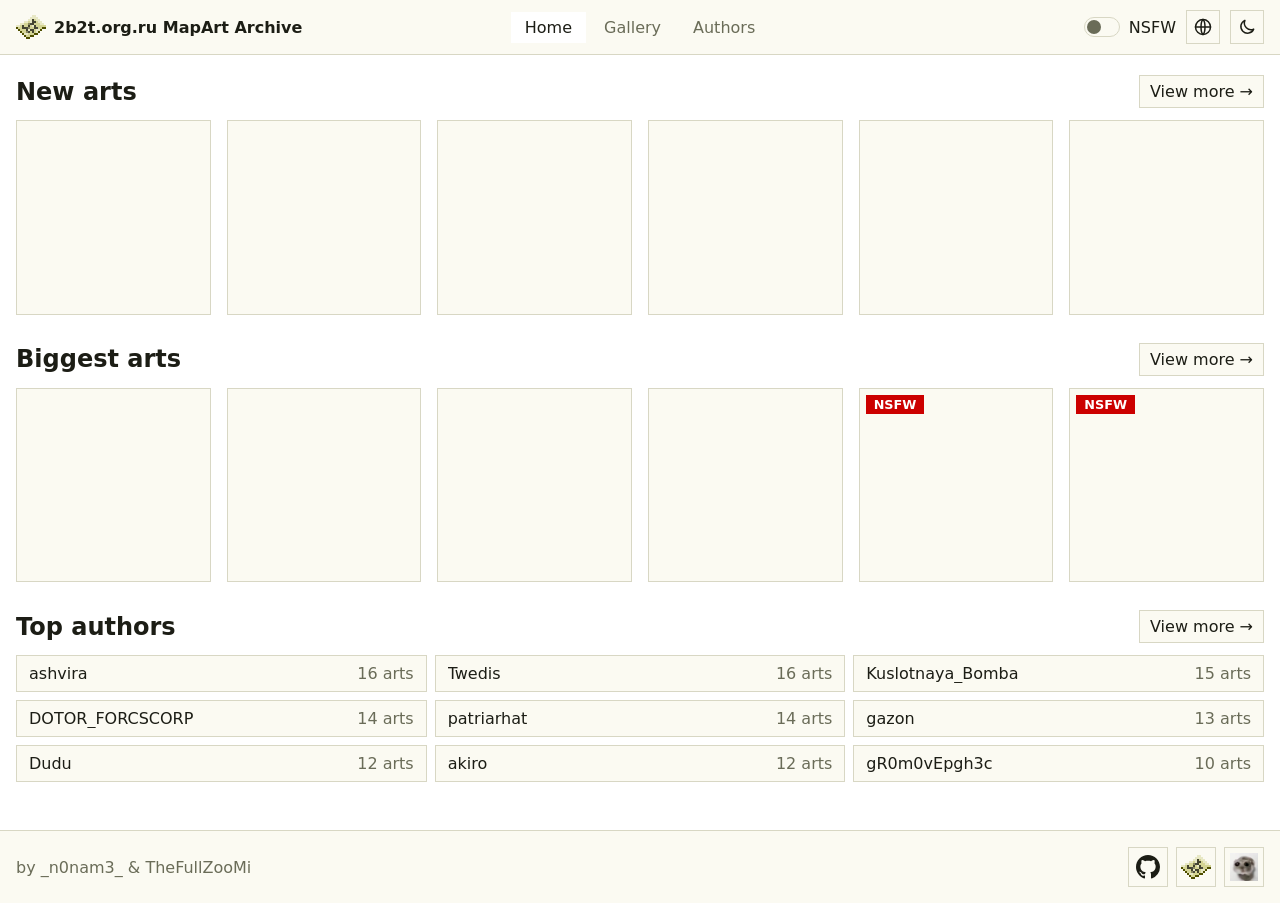
<file: index.html>
<!doctype html>
<html lang="ru">
<head>
  <meta charset="utf-8">
  <meta name="viewport" content="width=device-width,initial-scale=1">
  <title>Архив МапАртов 2b2t.org.ru</title>
  <meta name="description" content="Архив мапартов 2b2t.org.ru">
  <meta property="og:type" content="website">
  <meta property="og:title" content="2b2t.org.ru MapArts Archive">
  <meta property="og:description" content="Архив мапартов 2b2t.org.ru">
  <meta property="og:image" content="https://n0nam8.github.io/maparts2b2t.org.ru/data/assets/og.png">
  <meta property="og:image:width" content="512">
  <meta property="og:image:height" content="512">
  <meta name="twitter:card" content="summary">
  <meta property="og:locale" content="ru_RU">
  <script>
    try {
      document.documentElement.dataset.theme = localStorage.getItem('theme') ||
        (matchMedia('(prefers-color-scheme:light)').matches ? 'light' : 'dark');
    } catch (e) {}
  </script>
  <link rel="icon" href="data/assets/favicon.png" type="image/png">
  <link rel="stylesheet" href="style.css">
</head>
<body>
  <header>
    <a class="logo" href="#/"><img src="data/assets/logo.png" alt=""><span class="name"></span></a>
    <nav>
      <a href="#/" data-r="home" data-i18n="nav.home"></a>
      <a href="#/gallery" data-r="gallery" data-i18n="nav.gallery"></a>
      <a href="#/authors" data-r="authors" data-i18n="nav.authors"></a>
    </nav>
    <div class="tools">
      <label class="sw"><input type="checkbox" id="nsfw"><span>NSFW</span></label>
      <details class="dd" id="lang">
        <summary title="Language"><svg class="ico" viewBox="0 0 24 24"><circle cx="12" cy="12" r="9"/><path d="M3 12h18M12 3c3.2 3 3.2 15 0 18M12 3c-3.2 3-3.2 15 0 18"/></svg></summary>
        <div class="pop"></div>
      </details>
      <button id="theme" aria-label="Theme"></button>
    </div>
    <button id="burger" aria-label="Menu" aria-expanded="false">
      <svg class="ico" viewBox="0 0 24 24"><path d="M4 6h16M4 12h16M4 18h16"/></svg>
    </button>
  </header>

  <main id="app"></main>

  <footer>
    <span>by _n0nam3_ &amp; TheFullZooMi</span>
    <span class="links">
      <a class="fbtn" href="https://github.com/n0nam8/maparts2b2t.org.ru" target="_blank" rel="noopener"
         data-tip="GitHub" aria-label="GitHub">
        <svg viewBox="0 0 16 16" aria-hidden="true"><path d="M8 0C3.58 0 0 3.58 0 8c0 3.54 2.29 6.53 5.47 7.59.4.07.55-.17.55-.38 0-.19-.01-.82-.01-1.49-2.01.37-2.53-.49-2.69-.94-.09-.23-.48-.94-.82-1.13-.28-.15-.68-.52-.01-.53.63-.01 1.08.58 1.23.82.72 1.21 1.87.87 2.33.66.07-.52.28-.87.51-1.07-1.78-.2-3.64-.89-3.64-3.95 0-.87.31-1.59.82-2.15-.08-.2-.36-1.02.08-2.12 0 0 .67-.21 2.2.82.64-.18 1.32-.27 2-.27.68 0 1.36.09 2 .27 1.53-1.04 2.2-.82 2.2-.82.44 1.1.16 1.92.08 2.12.51.56.82 1.27.82 2.15 0 3.07-1.87 3.75-3.65 3.95.29.25.54.73.54 1.48 0 1.07-.01 1.93-.01 2.2 0 .21.15.46.55.38A8.013 8.013 0 0 0 16 8c0-4.42-3.58-8-8-8z"/></svg>
      </a>
      <a class="fbtn" href="https://discord.gg/7trar4QY5U" target="_blank" rel="noopener"
         data-tip="MapArts of 2b2t.org.ru" aria-label="MapArts of 2b2t.org.ru">
        <img class="pix" src="data/assets/logo.png" alt="">
      </a>
      <a class="fbtn" href="https://discord.gg/k9brJtYdUM" target="_blank" rel="noopener"
         data-tip="Архив 2.0│2b2t.org.ru" aria-label="Архив 2.0│2b2t.org.ru">
        <img src="data/assets/archive-logo.png" alt="">
      </a>
    </span>
  </footer>

  <div class="modal" id="gate"></div>

  <div class="viewer" id="view"></div>

  <script src="app.js"></script>
</body>
</html>
</file>
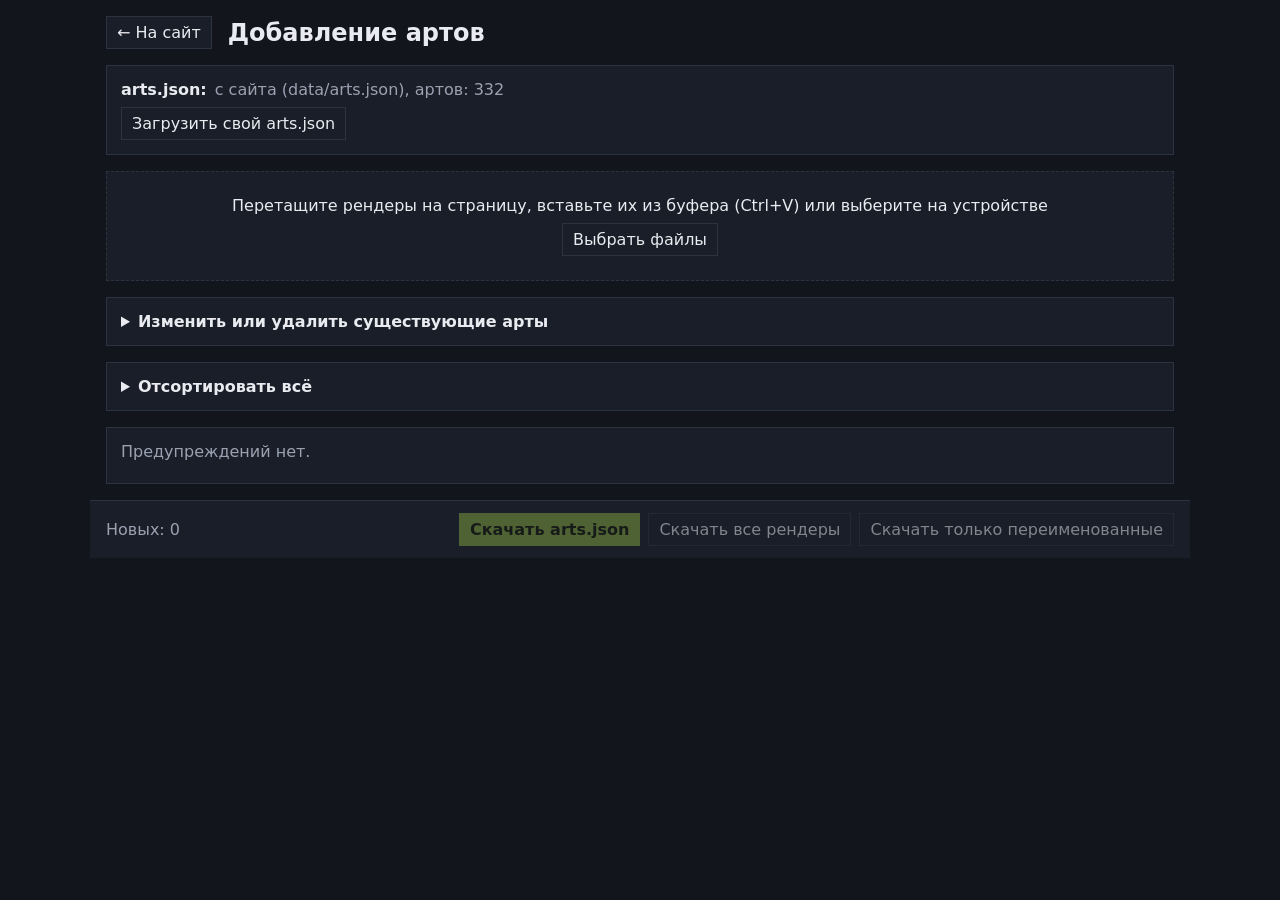
<file: add.html>
<!doctype html>
<html lang="ru" data-theme="dark">
<head>
<meta charset="utf-8">
<meta name="viewport" content="width=device-width,initial-scale=1">
<meta name="robots" content="noindex,nofollow">
<title>Добавление артов</title>
<style>
:root {
  --bg: #12151c;
  --sf: #1a1e28;
  --bd: #2c3240;
  --tx: #e9ebf0;
  --mu: #9aa2b2;
  --ac: #85a63e;
  --on: #14180a;
  --red: #c00;
  --warn: #e0a030;
  color-scheme: dark;
  font-family: system-ui, -apple-system, "Segoe UI", Roboto, sans-serif;
}

* { box-sizing: border-box; }

body {
  margin: 0;
  background: var(--bg);
  color: var(--tx);
}

main {
  max-width: 1100px;
  margin: 0 auto;
  padding: 16px;
}

h1 { margin: 0; font-size: 24px; }
a { color: inherit; text-decoration: none; }
[hidden] { display: none !important; }
.mu { color: var(--mu); }
.grow { flex: 1; }

button, .btn, input, textarea {
  padding: 6px 10px;
  font: inherit;
  color: inherit;
  background: var(--sf);
  border: 1px solid var(--bd);
  border-radius: 0;
}

input[type=text], input[type=search], input[type=number] { background: var(--bg); }
input:focus, button:focus-visible { outline: 1px solid var(--ac); outline-offset: 0; }
button, .btn { cursor: pointer; }
button:hover, .btn:hover { border-color: var(--ac); }
button:disabled { opacity: .5; cursor: default; border-color: var(--bd); }
button.primary { background: var(--ac); border-color: var(--ac); color: var(--on); font-weight: 600; }
button.danger { background: var(--red); border-color: var(--red); color: #fff; }

.head { display: flex; align-items: center; gap: 16px; margin-bottom: 16px; }

.card { margin: 0 0 16px; padding: 14px; background: var(--sf); border: 1px solid var(--bd); }
.card > summary { cursor: pointer; font-weight: 600; }
.card[open] > summary { margin-bottom: 12px; }
.row { display: flex; flex-wrap: wrap; align-items: center; gap: 8px; }
.row + .row { margin-top: 8px; }

.zone { text-align: center; border-style: dashed; padding: 24px 14px; }
.zone p { margin: 0 0 8px; }

.overlay {
  position: fixed; inset: 0; z-index: 100; display: none; place-items: center;
  background: #000b; font-size: 22px; pointer-events: none;
}
.overlay.on { display: grid; }

.note { margin: 8px 0 0; padding: 6px 10px; border-left: 3px solid var(--warn); background: #e0a03018; }
.note.err { border-color: #e5534b; background: #e5534b18; }
.note.info { border-color: var(--bd); background: none; color: var(--mu); }

.art { display: grid; grid-template-columns: 168px 1fr; gap: 14px; }
.thumb {
  display: grid; place-items: center; width: 168px; height: 168px;
  background: var(--bg); border: 1px solid var(--bd);
}
.thumb img { max-width: 100%; max-height: 100%; image-rendering: pixelated; }
.titleline { display: flex; flex-wrap: wrap; align-items: baseline; gap: 8px; margin-bottom: 8px; }
.fname { font-size: 18px; font-weight: 600; }
.old { color: var(--mu); text-decoration: line-through; }
.badge { padding: 1px 8px; font-size: 13px; color: var(--on); background: var(--warn); }
.size { display: flex; flex-wrap: wrap; align-items: center; gap: 6px; margin-bottom: 8px; }
.size input { width: 64px; }

.fields { display: grid; grid-template-columns: 90px 1fr; gap: 8px 10px; align-items: start; }
.fields > .lbl { padding-top: 7px; color: var(--mu); }
.fields input[type=text] { width: 100%; }
.hint { display: block; margin-top: 2px; font-size: 13px; color: var(--mu); }
.hint.err { color: #e5534b; }

.chips {
  position: relative; display: flex; flex-wrap: wrap; align-items: center; gap: 6px;
  padding: 4px; background: var(--bg); border: 1px solid var(--bd);
}
.chips:focus-within { border-color: var(--ac); }
.chips input { flex: 1; min-width: 130px; padding: 3px 6px; background: none; border: 0; outline: 0; }
.tag { display: inline-flex; align-items: center; gap: 4px; padding: 2px 4px 2px 8px; background: var(--sf); border: 1px solid var(--bd); }
.tag button { padding: 0 6px; color: var(--mu); background: none; border: 0; }
.tag button:hover { color: var(--tx); }

.sug {
  position: absolute; left: -1px; right: -1px; top: 100%; z-index: 30; max-height: 240px; overflow: auto;
  background: var(--sf); border: 1px solid var(--ac); box-shadow: 0 8px 24px #0006;
}
.sug div { display: flex; justify-content: space-between; gap: 12px; padding: 6px 10px; cursor: pointer; }
.sug div.on, .sug div:hover { background: var(--bd); }

.dd { position: relative; display: inline-block; max-width: 100%; }
.dd > button { max-width: 100%; overflow: hidden; text-overflow: ellipsis; white-space: nowrap; }
.pop {
  position: absolute; top: calc(100% + 4px); left: 0; z-index: 30; min-width: 200px; max-height: 300px; padding: 8px; overflow: auto;
  background: var(--sf); border: 1px solid var(--bd); box-shadow: 0 8px 24px #0006;
}
.pop label { display: flex; align-items: center; gap: 8px; padding: 4px 6px; cursor: pointer; white-space: nowrap; }
.pop label:hover { background: var(--bd); }
.pop input { width: auto; margin: 0; }

.found { display: flex; flex-direction: column; gap: 10px; margin-top: 12px; }
.ex { display: grid; grid-template-columns: 72px 1fr; gap: 12px; padding: 10px; background: var(--bg); border: 1px solid var(--bd); }
.ex .thumb { width: 72px; height: 72px; }
.ex.gone { opacity: .45; }
.ex.gone .fields { pointer-events: none; }
.ex.chg { border-color: var(--ac); }
.exhead { display: flex; flex-wrap: wrap; align-items: center; gap: 8px; margin-bottom: 8px; }

.steps { margin: 8px 0 12px; padding-left: 20px; color: var(--mu); }
.tablewrap { max-height: 340px; margin-top: 10px; overflow: auto; border: 1px solid var(--bd); }
table { width: 100%; border-collapse: collapse; font-size: 14px; }
th, td { padding: 4px 8px; text-align: left; white-space: nowrap; border-bottom: 1px solid var(--bd); }
th { position: sticky; top: 0; background: var(--sf); }
td.cut { max-width: 220px; overflow: hidden; text-overflow: ellipsis; }

.bar {
  position: sticky; bottom: 0; z-index: 40; display: flex; flex-wrap: wrap; align-items: center; gap: 8px;
  margin: 0 -16px -16px; padding: 12px 16px; background: var(--sf); border-top: 1px solid var(--bd);
}
label.chk { display: flex; align-items: center; gap: 8px; margin: 6px 0; cursor: pointer; }
label.chk input { width: auto; margin: 0; }

@media (max-width: 640px) {
  .art { grid-template-columns: 1fr; }
  .thumb { width: 100%; height: 160px; }
  .fields { grid-template-columns: 1fr; gap: 4px; }
  .fields > .lbl { padding-top: 6px; }
  .bar { position: static; margin: 0; }
}
</style>
</head>
<body>
<div class="overlay" id="drop">Отпустите файлы, чтобы добавить</div>

<main>
  <header class="head">
    <a class="btn" href="./">← На сайт</a>
    <h1>Добавление артов</h1>
  </header>

  <section class="card">
    <div class="row"><b>arts.json:</b><span id="srcInfo" class="mu">загрузка…</span></div>
    <div class="row">
      <button id="srcPick">Загрузить свой arts.json</button>
      <button id="srcSite" hidden>Вернуть с сайта</button>
      <input type="file" id="srcInput" accept=".json,application/json" hidden>
    </div>
    <div class="note err" id="srcErr" hidden></div>
  </section>

  <section class="card zone">
    <p>Перетащите рендеры на страницу, вставьте их из буфера (Ctrl+V) или выберите на устройстве</p>
    <button id="pick">Выбрать файлы</button>
    <input type="file" id="pickInput" accept="image/*" multiple hidden>
    <div id="addMsg"></div>
  </section>

  <div id="fresh"></div>

  <details class="card" id="editBox">
    <summary>Изменить или удалить существующие арты</summary>
    <input type="search" id="find" placeholder="Название, автор, тег, id, размер (2x1) или дата" style="width:100%">
    <div class="mu" id="findInfo" style="margin-top:6px"></div>
    <div class="found" id="found"></div>
    <div class="row" style="margin-top:10px"><button id="more" hidden>Показать ещё</button></div>
  </details>

  <details class="card" id="sortBox">
    <summary>Отсортировать всё</summary>
    <ol class="steps">
      <li>Малые арты (1×1) и большие сортируются отдельно.</li>
      <li>Сначала арты с датой: от старых к новым.</li>
      <li>Потом без даты, по количеству данных: автор, название и теги; автор и название; автор и теги; автор; название и теги; название; теги; без данных.</li>
      <li>У больших артов при равенстве всего остального порядок решает размер (от меньшего к большему).</li>
    </ol>
    <label class="chk"><input type="checkbox" id="sortOn"> Отсортировать при сохранении</label>
    <label class="chk"><input type="checkbox" id="sortRen" checked> Выдать id по порядку и переименовать файлы (иначе меняется только порядок в arts.json)</label>
    <div id="sortInfo" class="mu"></div>
    <div class="tablewrap" id="sortWrap" hidden><table id="sortTable"></table></div>
  </details>

  <section class="card" id="sum"></section>

  <div class="bar">
    <span class="mu" id="barInfo"></span>
    <span class="grow"></span>
    <button class="primary" id="dlJson">Скачать arts.json</button>
    <button id="dlAll">Скачать все рендеры</button>
    <button id="dlRen">Скачать только переименованные</button>
  </div>
</main>

<script>
'use strict';

const $ = (s, r = document) => r.querySelector(s);
const MAP = 128;
const PAGE = 40;
const INFO_ORDER = ['ant', 'an', 'at', 'a', 'nt', 'n', 't', ''];
const collator = new Intl.Collator('ru', {numeric: true, sensitivity: 'base'});
const pad = (n, w) => String(n).padStart(w, '0');
const lower = s => s.toLowerCase();
const sameList = (x, y) => x.length === y.length && x.every((v, i) => v === y[i]);
const asList = v => (Array.isArray(v) ? v : [v]).map(x => String(x ?? '').trim()).filter(x => x && x !== '-');

const S = {
  groups: [],
  arts: [],
  fresh: [],
  lang: {},
  tagList: [],
  eol: '\r\n',
  after: '\r\n',
  layout: null,
  from: 'site',
  fileName: '',
  sortAll: false,
  renumber: true,
  plan: null,
  shown: PAGE
};

function h(tag, props, ...kids) {
  const el = document.createElement(tag);
  for (const [k, v] of Object.entries(props || {})) {
    if (k === 'class') el.className = v;
    else if (k === 'text') el.textContent = v;
    else if (k === 'value' || k === 'checked') el[k] = v;
    else if (k.startsWith('on')) el.addEventListener(k.slice(2), v);
    else if (v === true) el.setAttribute(k, '');
    else if (v !== false && v != null) el.setAttribute(k, v);
  }
  el.append(...kids.flat().filter(x => x != null && x !== false));
  return el;
}


function parseDate(text) {
  const t = text.trim();
  if (!t) return {value: ''};
  const p = t.split(/[.\-/\s]+/).filter(Boolean);
  if (p.length < 2 || p.length > 3 || p.some(x => !/^\d+$/.test(x))) return {error: 'Формат: дд.мм.гггг или мм.гггг'};
  const y = p[p.length - 1];
  const m = +p[p.length - 2];
  const d = p.length === 3 ? +p[0] : 0;
  if (y.length !== 2 && y.length !== 4) return {error: 'Год: 2 или 4 цифры'};
  const year = y.length === 2 ? 2000 + +y : +y;
  if (year < 2000 || year > 2099) return {error: 'Год должен быть от 2000 до 2099'};
  if (m < 1 || m > 12) return {error: 'Месяц должен быть от 1 до 12'};
  if (p.length === 3 && (d < 1 || d > new Date(year, m, 0).getDate())) return {error: `В этом месяце нет ${d} числа`};
  return {value: (p.length === 3 ? pad(d, 2) + '.' : '') + pad(m, 2) + '.' + pad(year % 100, 2)};
}

function dateKey(s) {
  const m = /^(?:(\d{1,2})\.)?(\d{1,2})\.(\d{2})$/.exec(String(s).trim());
  return m && +m[2] >= 1 && +m[2] <= 12 ? [+m[3], +m[2], +(m[1] || 0)] : null;
}

const cmpDate = (x, y) => x[0] - y[0] || x[1] - y[1] || (!x[2] - !y[2]) || x[2] - y[2];


const isSmall = a => {
  const s = sizeOf(a);
  return !!s && s[0] === 1 && s[1] === 1;
};
const sizeOf = a => (a.fresh ? a.maps : a.size);
const serOf = a => (isSmall(a) ? 'n' : 'b');
const idStr = (ser, n) => (ser === 'n' ? pad(n, 4) : 'b' + pad(n, 3));

function parseNum(id) {
  const m = /^(b?)0*(\d+)$/i.exec(id);
  return m && +m[2] > 0 ? {ser: m[1] ? 'b' : 'n', n: +m[2]} : null;
}

function assignNumbers(taken, wants) {
  const max = Math.max(0, ...taken);
  const holes = [];
  for (let n = 1; n <= max; n++) if (!taken.has(n)) holes.push(n);
  const m = wants.length;
  const slots = m <= holes.length ? holes : [...holes, ...Array.from({length: m - holes.length}, (_, i) => max + 1 + i)];
  const free = new Set(slots);
  const res = Array(m).fill(null);
  wants.forEach((w, i) => {
    if (w != null && free.has(w)) {
      res[i] = w;
      free.delete(w);
    }
  });
  const rest = [...free].sort((a, b) => a - b);
  res.map((v, i) => (v == null ? i : -1)).filter(i => i >= 0)
    .sort((a, b) => (wants[a] ?? Infinity) - (wants[b] ?? Infinity) || a - b)
    .forEach((i, k) => { res[i] = rest[k]; });
  return res;
}


const infoRank = a => INFO_ORDER.indexOf((a.authors.length ? 'a' : '') + (a.name.trim() ? 'n' : '') + (a.tags.length ? 't' : ''));
const area = a => {
  const s = sizeOf(a);
  return s ? s[0] * s[1] : Infinity;
};

function sortCmp(big, order) {
  return (a, b) => {
    const da = dateKey(a.date);
    const db = dateKey(b.date);
    if (da && db) {
      const c = cmpDate(da, db);
      if (c) return c;
    } else if (da || db) {
      return da ? -1 : 1;
    } else {
      const c = infoRank(a) - infoRank(b);
      if (c) return c;
    }
    if (big) {
      const sa = sizeOf(a) || [Infinity, Infinity];
      const sb = sizeOf(b) || [Infinity, Infinity];
      const c = area(a) - area(b) || sa[0] - sb[0] || sa[1] - sb[1];
      if (c) return c;
    }
    return order.get(a) - order.get(b);
  };
}


function scanLayout(text) {
  const n = text.length;
  let i = 0;
  const ws = () => { while (i < n && ' \t\r\n'.includes(text[i])) i++; };
  const str = () => {
    i++;
    while (i < n && text[i] !== '"') i += text[i] === '\\' ? 2 : 1;
    i++;
  };
  const value = () => {
    if (text[i] === '"') return str();
    if (text[i] !== '{' && text[i] !== '[') {
      while (i < n && !',}] \t\r\n'.includes(text[i])) i++;
      return;
    }
    let depth = 0;
    do {
      const c = text[i];
      if (c === '"') {
        str();
        continue;
      }
      if (c === '{' || c === '[') depth++;
      else if (c === '}' || c === ']') depth--;
      i++;
    } while (depth > 0 && i < n);
  };

  ws();
  if (text[i] !== '{') throw new Error('layout');
  i++;
  const groups = [];
  for (;;) {
    const from = i;
    ws();
    if (text[i] === '}') break;
    const k0 = i;
    str();
    const name = JSON.parse(text.slice(k0, i));
    ws();
    i++;
    ws();
    if (text[i] !== '[') throw new Error('layout');
    const head = text.slice(from, i + 1);
    i++;
    const elems = [];
    for (;;) {
      const e0 = i;
      ws();
      if (text[i] === ']') break;
      const b0 = i;
      value();
      const p0 = i;
      ws();
      elems.push({pre: text.slice(e0, b0), body: text.slice(b0, p0), post: text.slice(p0, i), last: false});
      if (text[i] === ',') i++;
      else break;
    }
    if (text[i] !== ']') throw new Error('layout');
    i++;
    if (elems.length) elems[elems.length - 1].last = true;
    const t0 = i;
    ws();
    groups.push({name, head, elems, tail: text.slice(t0, i)});
    if (text[i] === ',') i++;
    else break;
  }
  if (text[i] !== '}') throw new Error('layout');
  return {groups, after: text.slice(i + 1)};
}

function serialize(groups) {
  const eol = S.eol;
  const val = v => (Array.isArray(v) ? '[' + v.map(x => JSON.stringify(x)).join(', ') + ']' : JSON.stringify(v));
  const body = o => '{' + eol + Object.entries(o).map(([k, v]) => `      ${JSON.stringify(k)}: ${val(v)}`).join(',' + eol) + eol + '    }';
  const lay = new Map((S.layout ? S.layout.groups : []).map(g => [g.name, g]));
  if (!groups.length) return '{}' + S.after;
  const text = groups.map(g => {
    const l = lay.get(g.name);
    const last = l && l.elems.length ? l.elems[l.elems.length - 1].post : eol + '  ';
    const items = g.items.map((it, i) => {
      const post = i === g.items.length - 1 ? last : it.src && !it.src.last ? it.src.post : '';
      return (it.src ? it.src.pre : eol + '    ') + (it.same ? it.src.body : body(it.o)) + post;
    });
    return (l ? l.head : eol + '  ' + JSON.stringify(g.name) + ': [') + items.join(',') + ']' + (l ? l.tail : '');
  });
  return '{' + text.join(',') + '}' + S.after;
}

const crcTable = (() => {
  const t = new Uint32Array(256);
  for (let n = 0; n < 256; n++) {
    let c = n;
    for (let k = 0; k < 8; k++) c = c & 1 ? 0xEDB88320 ^ (c >>> 1) : c >>> 1;
    t[n] = c >>> 0;
  }
  return t;
})();

function crc32(u8) {
  let c = 0xFFFFFFFF;
  for (let i = 0; i < u8.length; i++) c = crcTable[(c ^ u8[i]) & 255] ^ (c >>> 8);
  return (c ^ 0xFFFFFFFF) >>> 0;
}

function makeZip(files) {
  const enc = new TextEncoder();
  const now = new Date();
  const time = (now.getHours() << 11) | (now.getMinutes() << 5) | (now.getSeconds() >> 1);
  const date = ((now.getFullYear() - 1980) << 9) | ((now.getMonth() + 1) << 5) | now.getDate();
  const parts = [];
  const central = [];
  let offset = 0;
  for (const f of files) {
    const name = enc.encode(f.name);
    const crc = crc32(f.data);
    const size = f.data.length;
    const loc = new DataView(new ArrayBuffer(30));
    [[0, 0x04034b50, 4], [4, 20, 2], [6, 0x0800, 2], [8, 0, 2], [10, time, 2], [12, date, 2], [14, crc, 4], [18, size, 4], [22, size, 4], [26, name.length, 2], [28, 0, 2]]
      .forEach(([o, v, n]) => (n === 4 ? loc.setUint32(o, v, true) : loc.setUint16(o, v, true)));
    const cen = new DataView(new ArrayBuffer(46));
    [[0, 0x02014b50, 4], [4, 20, 2], [6, 20, 2], [8, 0x0800, 2], [10, 0, 2], [12, time, 2], [14, date, 2], [16, crc, 4], [20, size, 4], [24, size, 4], [28, name.length, 2], [30, 0, 2], [32, 0, 2], [34, 0, 2], [36, 0, 2], [38, 0, 4], [42, offset, 4]]
      .forEach(([o, v, n]) => (n === 4 ? cen.setUint32(o, v, true) : cen.setUint16(o, v, true)));
    parts.push(loc.buffer, name, f.data);
    central.push(cen.buffer, name);
    offset += 30 + name.length + size;
  }
  const cdSize = central.reduce((s, p) => s + p.byteLength, 0);
  const end = new DataView(new ArrayBuffer(22));
  end.setUint32(0, 0x06054b50, true);
  end.setUint16(8, files.length, true);
  end.setUint16(10, files.length, true);
  end.setUint32(12, cdSize, true);
  end.setUint32(16, offset, true);
  return new Blob([...parts, ...central, end.buffer], {type: 'application/zip'});
}

function save(blob, name) {
  const a = h('a', {href: URL.createObjectURL(blob), download: name});
  document.body.append(a);
  a.click();
  a.remove();
  setTimeout(() => URL.revokeObjectURL(a.href), 4000);
}


function makeArt(group, raw, src) {
  const image = String(raw.image ?? '');
  const m = /^(.*?)(?:\.([^.]*))?$/.exec(image);
  const gs = /^(\d+)x(\d+)$/i.exec(group);
  const size = Array.isArray(raw.size) && raw.size.length === 2 ? raw.size.map(Number) : gs ? [+gs[1], +gs[2]] : null;
  const a = {
    fresh: false,
    group,
    raw,
    src: src || null,
    image,
    id: m[1],
    ext: m[2] || '',
    size,
    name: String(raw.name ?? ''),
    authors: asList(raw.authors ?? []),
    date: String(raw.date ?? ''),
    tags: asList(raw.tags ?? []),
    deleted: false
  };
  a.orig = {name: a.name, authors: [...a.authors], date: a.date, tags: [...a.tags]};
  return a;
}

function setData(text, from, fileName) {
  const data = JSON.parse(text);
  if (!data || typeof data !== 'object' || Array.isArray(data) || Object.values(data).some(v => !Array.isArray(v) || v.some(x => !x || typeof x !== 'object' || Array.isArray(x)))) {
    throw new Error('ожидался объект, где каждая группа это список артов');
  }
  let layout = null;
  try {
    layout = scanLayout(text);
  } catch {}
  if (layout && (layout.groups.length !== Object.keys(data).length || layout.groups.some(g => !Array.isArray(data[g.name]) || g.elems.length !== data[g.name].length))) layout = null;
  S.layout = layout;
  S.groups = (layout ? layout.groups.map(g => g.name) : Object.keys(data)).map(name => ({name, sortedById: false}));
  S.arts = S.groups.flatMap((g, gi) => data[g.name].map((raw, i) => makeArt(g.name, raw, layout && layout.groups[gi].elems[i])));
  S.groups.forEach(g => {
    const keys = S.arts.filter(a => a.group === g.name).map(a => idKey(a.id));
    g.sortedById = keys.every((k, i) => i === 0 || keys[i - 1] <= k);
  });
  S.eol = text.includes('\r\n') ? '\r\n' : '\n';
  S.after = layout ? layout.after : /\n$/.test(text) ? S.eol : '';
  S.from = from;
  S.fileName = fileName;
  const keys = new Set(Object.keys(S.lang).filter(k => k.startsWith('tag.')).map(k => k.slice(4)));
  S.arts.forEach(a => a.tags.forEach(t => keys.add(t)));
  S.tagList = [...keys].sort((x, y) => (x === 'nsfw') - (y === 'nsfw') || collator.compare(tagName(x), tagName(y)));
}

const tagName = k => S.lang['tag.' + k] || k;

function idKey(id) {
  const p = parseNum(id);
  return p ? (p.ser === 'n' ? 0 : 1e9) + p.n : Infinity;
}

async function loadSite() {
  $('#srcErr').hidden = true;
  try {
    const r = await fetch('data/arts.json', {cache: 'no-store'});
    if (!r.ok) throw new Error('HTTP ' + r.status);
    setData(await r.text(), 'site', '');
  } catch (e) {
    S.arts = [];
    S.groups = [];
    showSrcError('Не удалось получить data/arts.json с сайта (' + e.message + '). Откройте страницу с сайта или загрузите файл вручную.');
  }
  rebuild();
}

function showSrcError(text) {
  const el = $('#srcErr');
  el.textContent = text;
  el.hidden = false;
}


function compute() {
  const live = S.arts.filter(a => !a.deleted);
  const res = new Map();
  const pos = new Map();
  const order = new Map([...S.arts.map((a, i) => [a, i]), ...S.fresh.map((a, i) => [a, 1e6 + i])]);
  const taken = {n: new Set(), b: new Set()};
  live.forEach(a => {
    const p = parseNum(a.id);
    if (p) taken[p.ser].add(p.n);
  });
  const mk = (a, id, why) => {
    const image = id + (a.ext ? '.' + a.ext : '');
    return {id, image, why, renamed: image !== (a.fresh ? a.file.name : a.image)};
  };
  const place = ser => {
    const items = S.fresh.filter(a => serOf(a) === ser);
    const wants = items.map(a => {
      const p = parseNum(a.base);
      return p && p.ser === ser ? p.n : null;
    });
    const max = Math.max(0, ...taken[ser]);
    const slots = assignNumbers(taken[ser], wants);
    items.forEach((a, i) => {
      let why = '';
      if (slots[i] !== wants[i]) {
        const p = parseNum(a.base);
        if (wants[i] == null) why = p ? `для размера ${a.maps[0]}×${a.maps[1]} id должен быть ${ser === 'n' ? 'числовым' : 'вида bNNN'}` : 'имя файла не похоже на id';
        else if (taken[ser].has(wants[i])) why = `номер ${wants[i]} уже занят`;
        else if (wants.indexOf(wants[i]) !== i) why = 'номер повторяется среди загруженных';
        else why = slots[i] <= max ? 'заполняет дыру в нумерации' : 'нумерация должна идти без пропусков';
      } else if (slots[i] <= max) why = 'заполняет дыру в нумерации';
      const r = mk(a, idStr(ser, slots[i]), why);
      if (!r.why && r.renamed) r.why = 'имя приведено к формату id';
      res.set(a, r);
    });
  };

  live.forEach(a => res.set(a, mk(a, a.id, '')));
  if (S.sortAll) {
    for (const small of [true, false]) {
      const list = [...live, ...S.fresh].filter(a => isSmall(a) === small).sort(sortCmp(!small, order));
      list.forEach((a, i) => {
        pos.set(a, i);
        if (S.renumber) res.set(a, mk(a, idStr(small ? 'n' : 'b', i + 1), 'сортировка'));
      });
    }
  }
  if (!S.sortAll || !S.renumber) {
    place('n');
    place('b');
  }

  const finals = new Set([...res.values()].map(r => r.image));
  const orphans = S.arts.map(a => a.image).filter(i => i && !finals.has(i));
  return {res, pos, order, orphans};
}

function buildOutput(plan) {
  const groups = S.groups.map(g => ({name: g.name, items: []}));
  const find = name => {
    let g = groups.find(x => x.name === name);
    if (!g) {
      g = {name, items: []};
      groups.push(g);
    }
    return g;
  };
  const entries = [];
  S.arts.filter(a => !a.deleted).forEach(a => entries.push({a, g: a.group}));
  S.fresh.forEach(a => entries.push({a, g: isSmall(a) ? '1x1' : 'other'}));
  const keyed = new Map(S.groups.map(g => [g.name, g.sortedById]));
  const rank = ({a, g}) => {
    if (S.sortAll) return plan.pos.get(a);
    if (keyed.get(g) === false) return (a.fresh ? 1e9 : 0) + plan.order.get(a);
    return idKey(plan.res.get(a).id) * 2 + (a.fresh ? 1 : 0);
  };
  entries.sort((x, y) => rank(x) - rank(y));
  entries.forEach(({a, g}) => find(g).items.push(record(a, plan.res.get(a), g)));
  return groups;
}

const dirty = a => a.name.trim() !== a.orig.name.trim() || a.date !== a.orig.date || !sameList(a.authors, a.orig.authors) || !sameList(a.tags, a.orig.tags);

function record(a, p, group) {
  if (a.fresh) {
    const o = {image: p.image, name: a.name.trim(), authors: [...a.authors]};
    if (!/^\d+x\d+$/i.test(group)) o.size = [...a.maps];
    o.date = a.date;
    o.tags = [...a.tags];
    return {o};
  }
  if (!dirty(a) && p.image === a.image) return {o: a.raw, src: a.src, same: !!a.src};
  const o = {...a.raw};
  o.image = p.image;
  if (a.name.trim() !== a.orig.name.trim()) o.name = a.name.trim();
  if (!sameList(a.authors, a.orig.authors)) o.authors = [...a.authors];
  if (a.date !== a.orig.date) o.date = a.date;
  if (!sameList(a.tags, a.orig.tags)) o.tags = [...a.tags];
  return {o, src: a.src};
}


function authorPool() {
  const pool = new Map();
  [...S.arts.filter(a => !a.deleted), ...S.fresh].forEach(a => a.authors.forEach(n => {
    const e = pool.get(lower(n)) || {counts: new Map(), n: 0};
    e.counts.set(n, (e.counts.get(n) || 0) + 1);
    e.n++;
    pool.set(lower(n), e);
  }));
  return new Map([...pool].map(([k, e]) => [k, {name: [...e.counts].sort((x, y) => y[1] - x[1])[0][0], n: e.n}]));
}

function authorsInput(a, change) {
  const input = h('input', {type: 'text', placeholder: 'Ник автора', autocomplete: 'off', spellcheck: 'false'});
  const sug = h('div', {class: 'sug', hidden: true});
  const box = h('div', {class: 'chips'}, input, sug);
  let items = [];
  let idx = -1;

  const draw = () => {
    box.querySelectorAll('.tag').forEach(x => x.remove());
    a.authors.forEach(n => {
      const remove = e => {
        e.preventDefault();
        a.authors = a.authors.filter(x => x !== n);
        draw();
        change();
      };
      box.insertBefore(h('span', {class: 'tag'}, n, h('button', {type: 'button', title: 'Убрать', text: '×', onmousedown: remove, onclick: remove})), input);
    });
  };
  const close = () => {
    sug.hidden = true;
    items = [];
    idx = -1;
  };
  const add = text => {
    const pool = authorPool();
    let added = false;
    text.split(',').map(x => x.trim()).filter(Boolean).forEach(t => {
      const name = pool.get(lower(t))?.name || t;
      if (!a.authors.some(x => lower(x) === lower(name))) {
        a.authors.push(name);
        added = true;
      }
    });
    input.value = '';
    close();
    draw();
    if (added) change();
  };
  const show = () => {
    const q = lower(input.value.trim());
    if (!q) return close();
    const have = new Set(a.authors.map(lower));
    const all = [...authorPool()].filter(([k]) => !have.has(k) && k.includes(q))
      .sort(([k1, v1], [k2, v2]) => k2.startsWith(q) - k1.startsWith(q) || v2.n - v1.n || collator.compare(k1, k2));
    items = all.slice(0, 8).map(([, v]) => v);
    idx = -1;
    paint();
  };
  const paint = () => {
    sug.replaceChildren(...items.map((v, i) => h('div', {class: i === idx ? 'on' : '', onclick: () => add(v.name)}, h('span', {text: v.name}), h('span', {class: 'mu', text: v.n}))));
    sug.hidden = !items.length;
  };
  sug.addEventListener('mousedown', e => e.preventDefault());
  input.addEventListener('input', () => {
    if (input.value.includes(',')) add(input.value);
    else show();
  });
  input.addEventListener('keydown', e => {
    if (e.key === 'ArrowDown' || e.key === 'ArrowUp') {
      if (!items.length) return;
      e.preventDefault();
      idx = e.key === 'ArrowDown' ? (idx + 1) % items.length : idx <= 0 ? items.length - 1 : idx - 1;
      paint();
    } else if (e.key === 'Enter') {
      e.preventDefault();
      if (idx >= 0 && items[idx]) add(items[idx].name);
      else if (input.value.trim()) add(input.value);
    } else if (e.key === 'Escape') {
      input.value = '';
      close();
    } else if (e.key === 'Backspace' && !input.value && a.authors.length) {
      a.authors.pop();
      draw();
      change();
    }
  });
  input.addEventListener('blur', () => {
    if (input.value.trim()) add(input.value);
    close();
  });
  box.addEventListener('mousedown', e => {
    if (e.target === box) {
      e.preventDefault();
      input.focus();
    }
  });
  draw();
  return box;
}

function closePops(except) {
  document.querySelectorAll('.pop:not([hidden])').forEach(p => { if (p !== except) p.hidden = true; });
}

function tagPicker(a, change) {
  const btn = h('button', {type: 'button'});
  const label = () => { btn.textContent = a.tags.length ? a.tags.map(tagName).join(', ') : 'Без тегов'; };
  const pop = h('div', {class: 'pop', hidden: true}, S.tagList.map(k => {
    const cb = h('input', {type: 'checkbox', checked: a.tags.includes(k)});
    cb.addEventListener('change', () => {
      a.tags = cb.checked ? [...a.tags, k] : a.tags.filter(x => x !== k);
      label();
      change();
    });
    return h('label', {}, cb, tagName(k));
  }));
  btn.addEventListener('click', () => {
    closePops(pop);
    pop.hidden = !pop.hidden;
  });
  label();
  return h('div', {class: 'dd'}, btn, pop);
}

function fields(a, change) {
  const name = h('input', {type: 'text', placeholder: 'Название', value: a.name});
  name.addEventListener('input', () => {
    a.name = name.value;
    change();
  });
  const date = h('input', {type: 'text', placeholder: 'дд.мм.гггг или мм.гггг', inputmode: 'numeric', value: a.dateIn ?? a.date});
  const hint = h('span', {class: 'hint'});
  const apply = commit => {
    const r = parseDate(date.value);
    a.dateIn = date.value;
    a.dateErr = r.error || null;
    if (r.error) {
      a.date = '';
      hint.textContent = r.error;
    } else {
      a.date = r.value;
      hint.textContent = r.value && r.value !== date.value.trim() ? '→ ' + r.value : '';
      if (commit && r.value) {
        date.value = r.value;
        a.dateIn = r.value;
        hint.textContent = '';
      }
    }
    hint.className = 'hint' + (r.error ? ' err' : '');
    change();
  };
  date.addEventListener('input', () => apply(false));
  date.addEventListener('blur', () => apply(true));
  date.addEventListener('keydown', e => { if (e.key === 'Enter') apply(true); });
  return h('div', {class: 'fields'},
    h('div', {class: 'lbl', text: 'Название'}), name,
    h('div', {class: 'lbl', text: 'Авторы'}), authorsInput(a, change),
    h('div', {class: 'lbl', text: 'Дата'}), h('div', {}, date, hint),
    h('div', {class: 'lbl', text: 'Теги'}), tagPicker(a, change));
}


const measure = url => new Promise((resolve, reject) => {
  const img = new Image();
  img.onload = () => resolve([img.naturalWidth, img.naturalHeight]);
  img.onerror = () => reject(new Error('не изображение'));
  img.src = url;
});

async function addFiles(files) {
  const list = [...files].filter(f => f.type.startsWith('image/') || /\.(png|jpe?g|webp|gif|bmp)$/i.test(f.name));
  const msg = [];
  const skipped = files.length - list.length;
  if (skipped) msg.push(`Пропущено не изображений: ${skipped}`);
  let dup = 0;
  const bad = [];
  for (const file of list) {
    if (S.fresh.some(a => a.file.name === file.name && a.file.size === file.size && a.file.lastModified === file.lastModified)) {
      dup++;
      continue;
    }
    const url = URL.createObjectURL(file);
    try {
      const [w, hh] = await measure(url);
      const m = /^(.*?)(?:\.([^.]*))?$/.exec(file.name);
      S.fresh.push({
        fresh: true, file, url, base: m[1], ext: lower(m[2] || file.type.split('/')[1] || 'png').replace('jpeg', 'jpg'),
        px: [w, hh], maps: [Math.max(1, Math.round(w / MAP)), Math.max(1, Math.round(hh / MAP))],
        name: '', authors: [], date: '', tags: []
      });
    } catch {
      bad.push(file.name);
      URL.revokeObjectURL(url);
    }
  }
  if (dup) msg.push(`Уже добавлено: ${dup}`);
  if (bad.length) msg.push(`Не удалось прочитать: ${bad.join(', ')}`);
  $('#addMsg').replaceChildren(...msg.map(t => h('div', {class: 'note info', text: t})));
  S.fresh.sort((x, y) => collator.compare(x.file.name, y.file.name));
  renderFresh();
  refresh();
}

function renderFresh() {
  $('#fresh').replaceChildren(...S.fresh.map(cardOf));
}

function cardOf(a) {
  const u = a.ui = {
    old: h('span', {class: 'old'}),
    name: h('span', {class: 'fname'}),
    badge: h('span', {class: 'badge', text: 'переименован'}),
    why: h('span', {class: 'mu'}),
    notes: h('div', {}),
    px: h('span', {class: 'mu'})
  };
  const dim = i => {
    const inp = h('input', {type: 'number', min: 1, step: 1, value: a.maps[i]});
    inp.addEventListener('change', () => {
      a.maps[i] = Math.max(1, Math.round(+inp.value) || 1);
      inp.value = a.maps[i];
      refresh();
    });
    return inp;
  };
  return h('section', {class: 'card'},
    h('div', {class: 'art'},
      h('div', {class: 'thumb'}, h('img', {src: a.url, alt: ''})),
      h('div', {},
        h('div', {class: 'titleline'}, u.old, u.name, u.badge, u.why, h('span', {class: 'grow'}),
          h('button', {type: 'button', title: 'Убрать из списка', text: '✕', onclick: () => {
            URL.revokeObjectURL(a.url);
            S.fresh = S.fresh.filter(x => x !== a);
            renderFresh();
            refresh();
          }})),
        h('div', {class: 'size'}, 'Размер, карт:', dim(0), '×', dim(1), u.px),
        fields(a, schedule),
        u.notes)));
}

function signature(a) {
  const s = sizeOf(a);
  return JSON.stringify([s, lower(a.name.trim()), a.authors.map(lower).sort(), a.date, [...a.tags].sort()]);
}

const isEmpty = a => !a.name.trim() && !a.authors.length && !a.date && !a.tags.length;

function notesFor(a, known) {
  const out = [];
  const [w, hh] = a.px;
  const bits = [];
  if (w % MAP) bits.push(`ширина ${w} px не кратна ${MAP}`);
  if (hh % MAP) bits.push(`высота ${hh} px не кратна ${MAP}`);
  if (bits.length) out.push({cls: '', text: `Размер изображения ${w}×${hh} px: ${bits.join(', ')}. Проверьте размер в картах.`});
  if (a.dateErr) out.push({cls: 'err', text: 'Дата не распознана, пока она не исправлена, скачивание отключено.'});
  if (!isEmpty(a)) {
    const same = known.get(a.sig);
    if (same) out.push({cls: '', text: `Все данные совпадают с артом ${same.id}, который уже есть на сайте.`});
    const other = S.fresh.find(x => x !== a && x.sig === a.sig);
    if (other) out.push({cls: '', text: `Все данные совпадают с другим новым артом (${other.file.name}).`});
  }
  return out;
}


function normQuery(q) {
  return lower(q).replace(/(\d+)\s*[x×х*]\s*(\d+)/g, '$1x$2').split(/\s+/).filter(Boolean);
}

function matches(a, tokens) {
  const s = a.size ? `${a.size[0]}x${a.size[1]}` : '';
  const hay = [lower(a.id), lower(a.name), ...a.authors.map(lower), ...a.tags.flatMap(t => [lower(t), lower(tagName(t))]), a.date];
  const num = parseNum(a.id);
  return tokens.every(t => {
    if (/^\d+x\d+$/.test(t)) return s === t;
    const q = /^(b?)(\d+)$/.exec(t);
    if (q && num && num.ser === (q[1] ? 'b' : 'n') && num.n === +q[2]) return true;
    return hay.some(x => x.includes(t));
  });
}

function renderFound() {
  const tokens = normQuery($('#find').value);
  const hits = tokens.length ? S.arts.filter(a => matches(a, tokens)) : S.arts;
  $('#findInfo').textContent = `Найдено: ${hits.length} из ${S.arts.length}`;
  $('#found').replaceChildren(...hits.slice(0, S.shown).map(rowOf));
  $('#more').hidden = hits.length <= S.shown;
  refresh();
}

function rowOf(a) {
  const u = a.rowUi = {
    root: null,
    id: h('b', {}),
    to: h('span', {class: 'mu'}),
    del: h('button', {type: 'button'}),
    notes: h('div', {})
  };
  u.del.addEventListener('click', () => {
    a.deleted = !a.deleted;
    refresh();
  });
  const size = a.size ? `${a.size[0]}×${a.size[1]}` : 'размер неизвестен';
  u.root = h('div', {class: 'ex'},
    h('div', {class: 'thumb'}, h('img', {src: 'data/arts/' + encodeURIComponent(a.image), alt: '', loading: 'lazy'})),
    h('div', {},
      h('div', {class: 'exhead'}, u.id, h('span', {class: 'mu', text: size}), u.to, h('span', {class: 'grow'}), u.del),
      fields(a, schedule),
      u.notes));
  return u.root;
}


let pending = 0;
function schedule() {
  if (!pending) pending = requestAnimationFrame(refresh);
}

const infoLabel = a => {
  const key = (a.authors.length ? 'автор ' : '') + (a.name.trim() ? 'название ' : '') + (a.tags.length ? 'теги' : '');
  return key.trim() || 'нет данных';
};

function refresh() {
  pending = 0;
  const plan = S.plan = compute();
  const setNotes = (el, list) => el.replaceChildren(...list.map(n => h('div', {class: 'note ' + n.cls, text: n.text})));
  let problems = 0;
  const known = new Map();
  S.arts.forEach(a => {
    if (!a.deleted && !isEmpty(a) && !known.has(signature(a))) known.set(signature(a), a);
  });
  S.fresh.forEach(a => { a.sig = signature(a); });

  for (const a of S.fresh) {
    const p = plan.res.get(a);
    a.ui.name.textContent = p.image;
    a.ui.old.textContent = p.renamed ? a.file.name : '';
    a.ui.old.hidden = !p.renamed;
    a.ui.badge.hidden = !p.renamed;
    a.ui.why.textContent = p.why;
    a.ui.px.textContent = `(${a.px[0]}×${a.px[1]} px)`;
    if (a.dateErr) problems++;
    setNotes(a.ui.notes, notesFor(a, known));
  }

  for (const a of S.arts) {
    if (a.dateErr && !a.deleted) problems++;
    const u = a.rowUi;
    if (!u || !u.root.isConnected) continue;
    const p = plan.res.get(a);
    u.id.textContent = a.id;
    u.to.textContent = p && p.image !== a.image && !a.deleted ? `→ ${p.image} (${p.why})` : '';
    u.del.textContent = a.deleted ? 'Вернуть' : 'Удалить';
    u.del.className = a.deleted ? '' : 'danger';
    u.root.classList.toggle('gone', a.deleted);
    u.root.classList.toggle('chg', !a.deleted && dirty(a));
    setNotes(u.notes, a.dateErr ? [{cls: 'err', text: 'Дата не распознана, пока она не исправлена, скачивание отключено.'}] : []);
  }

  const renamedFresh = S.fresh.filter(a => plan.res.get(a).renamed).length;
  const renamedOld = S.arts.filter(a => !a.deleted && plan.res.get(a).renamed).length;
  const edited = S.arts.filter(a => !a.deleted && dirty(a)).length;
  const deleted = S.arts.filter(a => a.deleted).length;
  const changes = S.fresh.length + edited + deleted + renamedOld + (S.sortAll ? 1 : 0);
  S.stats = {renamedFresh, renamedOld, edited, deleted, changes, problems};

  $('#srcInfo').textContent = S.arts.length
    ? `${S.from === 'site' ? 'с сайта (data/arts.json)' : 'свой файл ' + S.fileName}, артов: ${S.arts.length}`
    : (S.from === 'site' ? 'не загружен' : 'пусто');
  $('#srcSite').hidden = S.from === 'site';

  const parts = [`Новых: ${S.fresh.length}`];
  if (renamedFresh) parts.push(`переименовано: ${renamedFresh}`);
  if (edited) parts.push(`изменено: ${edited}`);
  if (deleted) parts.push(`удалено: ${deleted}`);
  if (renamedOld) parts.push(`переименовано существующих: ${renamedOld}`);
  $('#barInfo').textContent = parts.join(' · ');
  $('#dlJson').disabled = !changes || problems > 0;
  $('#dlAll').disabled = !(S.fresh.length || renamedOld) || problems > 0;
  $('#dlRen').disabled = !(renamedFresh || renamedOld) || problems > 0;

  const sum = [];
  if (problems) sum.push(h('div', {class: 'note err', text: `Скачивание отключено: исправьте даты (${problems}).`}));
  if (plan.orphans.length) {
    sum.push(h('div', {class: 'note', text: `Эти файлы больше не нужны, удалите их вручную из data/arts: ${plan.orphans.join(', ')}`}));
  }
  if (!sum.length) sum.push(h('div', {class: 'mu', text: 'Предупреждений нет.'}));
  $('#sum').replaceChildren(...sum, h('div', {id: 'status', class: 'mu', style: 'margin-top:8px'}));

  if ($('#sortBox').open || S.sortAll) renderSort(plan);
}

function renderSort(plan) {
  const wrap = $('#sortWrap');
  wrap.hidden = !S.sortAll;
  $('#sortInfo').textContent = S.sortAll
    ? `Изменится id у существующих артов: ${S.stats.renamedOld}, новых артов в сортировке: ${S.fresh.length}`
    : '';
  if (!S.sortAll) return;
  const rows = [];
  for (const small of [true, false]) {
    [...plan.pos].map(([a, i]) => [a, i]).filter(([a]) => isSmall(a) === small).sort((x, y) => x[1] - y[1]).forEach(([a]) => rows.push(a));
  }
  const th = t => h('th', {text: t});
  $('#sortTable').replaceChildren(
    h('tr', {}, th('Новый id'), th('Был'), th('Размер'), th('Дата'), th('Данные'), th('Название')),
    ...rows.slice(0, 1000).map(a => {
      const p = plan.res.get(a);
      const s = sizeOf(a);
      return h('tr', {},
        h('td', {text: S.renumber ? p.id : '·'}), h('td', {text: a.fresh ? 'новый (' + a.file.name + ')' : a.id}),
        h('td', {text: s ? `${s[0]}×${s[1]}` : '?'}), h('td', {text: a.date || '—'}),
        h('td', {text: infoLabel(a)}), h('td', {class: 'cut', text: a.name || ''}));
    }));
}

function rebuild() {
  S.shown = PAGE;
  renderFresh();
  renderFound();
}


async function downloadZip(onlyRenamed) {
  const plan = S.plan;
  const items = [];
  S.fresh.forEach(a => {
    const p = plan.res.get(a);
    if (!onlyRenamed || p.renamed) items.push({name: p.image, get: () => a.file.arrayBuffer()});
  });
  S.arts.filter(a => !a.deleted && plan.res.get(a).renamed).forEach(a => {
    items.push({name: plan.res.get(a).image, get: async () => {
      const r = await fetch('data/arts/' + encodeURIComponent(a.image), {cache: 'no-store'});
      if (!r.ok) throw new Error(`${a.image}: HTTP ${r.status}`);
      return r.arrayBuffer();
    }});
  });
  const status = $('#status');
  const files = [];
  const errors = [];
  for (const [i, it] of items.entries()) {
    status.textContent = `Подготовка архива: ${i + 1} из ${items.length}`;
    try {
      files.push({name: it.name, data: new Uint8Array(await it.get())});
    } catch (e) {
      errors.push(e.message);
    }
  }
  if (errors.length) {
    status.replaceChildren(h('div', {class: 'note err', text: 'Архив не создан, не удалось получить файлы: ' + errors.join('; ')}));
    return;
  }
  save(makeZip(files), onlyRenamed ? 'renders-renamed.zip' : 'renders.zip');
  status.textContent = `Готово: файлов в архиве ${files.length}`;
}


$('#dlJson').addEventListener('click', () => {
  const text = serialize(buildOutput(S.plan));
  save(new Blob([text], {type: 'application/json'}), 'arts.json');
});
$('#dlAll').addEventListener('click', () => downloadZip(false));
$('#dlRen').addEventListener('click', () => downloadZip(true));

$('#pick').addEventListener('click', () => $('#pickInput').click());
$('#pickInput').addEventListener('change', e => {
  addFiles(e.target.files);
  e.target.value = '';
});

$('#srcPick').addEventListener('click', () => $('#srcInput').click());
$('#srcSite').addEventListener('click', () => {
  if (S.stats.edited + S.stats.deleted && !confirm('Изменения и удаления существующих артов будут сброшены. Продолжить?')) return;
  loadSite();
});
$('#srcInput').addEventListener('change', async e => {
  const f = e.target.files[0];
  e.target.value = '';
  if (!f) return;
  if (S.stats && S.stats.edited + S.stats.deleted && !confirm('Изменения и удаления существующих артов будут сброшены. Продолжить?')) return;
  try {
    setData(await f.text(), 'file', f.name);
    $('#srcErr').hidden = true;
    rebuild();
  } catch (err) {
    showSrcError('Не удалось прочитать файл: ' + err.message);
  }
});

let findTimer;
$('#find').addEventListener('input', () => {
  clearTimeout(findTimer);
  findTimer = setTimeout(() => {
    S.shown = PAGE;
    renderFound();
  }, 120);
});
$('#more').addEventListener('click', () => {
  S.shown += PAGE;
  renderFound();
});
$('#editBox').addEventListener('toggle', refresh);
$('#sortBox').addEventListener('toggle', refresh);
$('#sortOn').addEventListener('change', e => {
  S.sortAll = e.target.checked;
  refresh();
});
$('#sortRen').addEventListener('change', e => {
  S.renumber = e.target.checked;
  refresh();
});

const hasFiles = e => [...(e.dataTransfer?.types || [])].includes('Files');
let dragDepth = 0;
addEventListener('dragenter', e => {
  if (!hasFiles(e)) return;
  dragDepth++;
  $('#drop').classList.add('on');
});
addEventListener('dragleave', e => {
  if (hasFiles(e) && --dragDepth <= 0) {
    dragDepth = 0;
    $('#drop').classList.remove('on');
  }
});
addEventListener('dragover', e => { if (hasFiles(e)) e.preventDefault(); });
addEventListener('drop', e => {
  if (!hasFiles(e)) return;
  e.preventDefault();
  dragDepth = 0;
  $('#drop').classList.remove('on');
  addFiles(e.dataTransfer.files);
});
addEventListener('paste', e => {
  const files = [...(e.clipboardData?.files || [])];
  if (!files.length) return;
  e.preventDefault();
  addFiles(files);
});

document.addEventListener('mousedown', e => {
  document.querySelectorAll('.pop:not([hidden])').forEach(p => { if (!p.parentElement.contains(e.target)) p.hidden = true; });
});
addEventListener('keydown', e => { if (e.key === 'Escape') closePops(); });
addEventListener('beforeunload', e => {
  if (S.stats && S.stats.changes) {
    e.preventDefault();
    e.returnValue = '';
  }
});

(async () => {
  try {
    S.lang = await (await fetch('lang/ru.json')).json();
  } catch {}
  await loadSite();
})();
</script>
</body>
</html>
</file>
<file: style.css>
:root {
  --bg: #12151c;
  --sf: #1a1e28;
  --btn: #1a1e28;
  --bd: #2c3240;
  --tx: #e9ebf0;
  --mu: #9aa2b2;
  --ac: #85a63e;
  --on: #14180a;
  --red: #c00;
  font-family: system-ui, -apple-system, "Segoe UI", Roboto, sans-serif;
}

[data-theme=light] {
  --bg: #fff;
  --sf: #fbfaf2;
  --btn: #fbfaf2;
  --bd: #d8d7c4;
  --tx: #1c1d15;
  --mu: #6a6c58;
  --ac: #6b8a2a;
  --on: #ffffff;
}

* {
  box-sizing: border-box;
}

body {
  margin: 0;
  min-height: 100vh;
  display: flex;
  flex-direction: column;
  background: var(--bg);
  color: var(--tx);
}

a {
  color: inherit;
  text-decoration: none;
}

h1,
h2 {
  margin: 0 0 12px;
}

header {
  position: sticky;
  top: 0;
  z-index: 50;
  display: grid;
  grid-template-columns: 1fr auto 1fr;
  align-items: center;
  gap: 12px;
  padding: 10px max(16px, calc((100% - 1248px) / 2));
  background: var(--sf);
  border-bottom: 1px solid var(--bd);
}

.logo {
  display: flex;
  align-items: center;
  gap: 8px;
  min-width: 0;
  font-weight: 700;
}

.logo img {
  height: 24px;
  width: auto;
  image-rendering: pixelated;
}

.name {
  overflow: hidden;
  text-overflow: ellipsis;
  white-space: nowrap;
}

nav {
  display: flex;
  gap: 4px;
  justify-self: center;
}

nav a {
  padding: 6px 14px;
  color: var(--mu);
}

nav a.on,
nav a:hover {
  background: var(--bg);
  color: var(--tx);
}

.tools {
  display: flex;
  align-items: center;
  gap: 10px;
  justify-self: end;
}

.tools .pop {
  left: auto;
  right: 0;
  width: max-content;
  max-width: 260px;
}

.ico {
  width: 20px;
  height: 20px;
  fill: none;
  stroke: currentColor;
  stroke-width: 1.8;
  stroke-linecap: round;
  stroke-linejoin: round;
}

.ico.sm {
  width: 16px;
  height: 16px;
}

#lang summary,
#theme,
#burger {
  display: flex;
  align-items: center;
  justify-content: center;
  width: 34px;
  height: 34px;
  padding: 0;
}

#burger {
  display: none;
}

footer {
  display: flex;
  flex-wrap: wrap;
  align-items: center;
  justify-content: center;
  gap: 12px;
  padding: 16px max(16px, calc((100% - 1248px) / 2));
  color: var(--mu);
  background: var(--sf);
  border-top: 1px solid var(--bd);
}

/* the text fills the row, pushing the buttons right; wrapped buttons are centered */
footer > :first-child {
  flex: 1 1 auto;
}

.links {
  display: flex;
  flex-wrap: wrap;
  justify-content: center;
  gap: 8px;
}

.fbtn {
  position: relative;
  display: flex;
  align-items: center;
  justify-content: center;
  width: 40px;
  height: 40px;
  color: var(--tx);
  background: var(--btn);
  border: 1px solid var(--bd);
}

.fbtn:hover,
.fbtn:focus-visible {
  border-color: var(--ac);
}

.fbtn svg {
  width: 24px;
  height: 24px;
  fill: currentColor;
}

.fbtn img {
  width: 28px;
  height: 28px;
  object-fit: contain;
}

.fbtn img.pix {
  width: 30px;
  height: 24px;
  image-rendering: pixelated;
}

.fbtn::after {
  content: attr(data-tip);
  position: absolute;
  right: 0;
  bottom: calc(100% + 8px);
  padding: 4px 10px;
  color: var(--tx);
  white-space: nowrap;
  background: var(--sf);
  border: 1px solid var(--ac);
  opacity: 0;
  visibility: hidden;
  pointer-events: none;
  transition: opacity .15s, visibility .15s;
}

.fbtn:hover::after,
.fbtn:focus-visible::after {
  opacity: 1;
  visibility: visible;
}

main {
  flex: 1;
  width: 100%;
  max-width: 1280px;
  margin: 0 auto;
  padding: 20px 16px;
}

section {
  margin-bottom: 28px;
}

.mu {
  color: var(--mu);
}

select,
input,
button,
.btn {
  padding: 6px 10px;
  font: inherit;
  color: inherit;
  background: var(--btn);
  border: 1px solid var(--bd);
  border-radius: 0;
}

button {
  cursor: pointer;
}

button:hover,
.btn:hover {
  border-color: var(--ac);
}

:focus-visible {
  outline: 2px solid var(--ac);
  outline-offset: 2px;
}

.btn {
  display: inline-block;
}

button.danger,
button.danger:hover {
  background: var(--red);
  border-color: var(--red);
  color: #fff;
  font-weight: 600;
}

.sw {
  display: flex;
  align-items: center;
  gap: 6px;
  cursor: pointer;
}

.sw input {
  position: relative;
  width: 36px;
  height: 20px;
  padding: 0;
  border-radius: 10px;
  appearance: none;
  cursor: pointer;
}

.sw input::after {
  content: "";
  position: absolute;
  top: 2px;
  left: 2px;
  width: 14px;
  height: 14px;
  border-radius: 50%;
  background: var(--mu);
  transition: .2s;
}

.sw input:checked {
  background: var(--red);
  border-color: var(--red);
}

.sw input:checked::after {
  left: 18px;
  background: #fff;
}

.grid {
  display: grid;
  grid-template-columns: repeat(auto-fill, minmax(180px, 1fr));
  gap: 16px;
}

.sh {
  display: flex;
  align-items: center;
  justify-content: space-between;
  gap: 12px;
  margin-bottom: 12px;
}

.sh h2 {
  margin: 0;
}

.card {
  position: relative;
  display: block;
  background: var(--sf);
  border: 1px solid var(--bd);
}

.card img {
  display: block;
  width: 100%;
  aspect-ratio: 1;
  object-fit: contain;
  image-rendering: pixelated;
}

/* downscaled: pixelated would turn the dithering into noise */
.card.big img {
  image-rendering: auto;
}

.card.blur img {
  filter: blur(16px);
  clip-path: inset(0);
}

.shot.blur img {
  filter: blur(40px);
  clip-path: inset(0);
}

.shot {
  position: relative;
  background: var(--sf);
  border: 1px solid var(--bd);
}

.reveal {
  position: absolute;
  inset: 0;
  display: grid;
  place-items: center;
  padding: 0;
  color: #fff;
  font-weight: 600;
  background: none;
  border: 0;
}

.reveal span {
  padding: 8px 14px;
  background: #000a;
}

.card.blur::before {
  content: "NSFW";
  position: absolute;
  top: 6px;
  left: 6px;
  z-index: 1;
  padding: 2px 8px;
  color: #fff;
  font-size: .8em;
  font-weight: 700;
  background: var(--red);
}

.info {
  position: absolute;
  top: 100%;
  left: -1px;
  right: -1px;
  z-index: 2;
  display: flex;
  flex-direction: column;
  gap: 2px;
  padding: 8px 10px;
  background: var(--sf);
  border: 1px solid var(--ac);
  border-top: 0;
  clip-path: inset(0 0 100% 0);
  visibility: hidden;
  pointer-events: none;
  transition: clip-path .18s, visibility .18s;
}

.info b,
.info span {
  overflow: hidden;
  text-overflow: ellipsis;
  white-space: nowrap;
}

.info span {
  color: var(--mu);
  font-size: .9em;
}

.card.open {
  z-index: 5;
  border-color: var(--ac);
  border-bottom-color: transparent;
}

.card.open .info {
  clip-path: inset(0);
  visibility: visible;
  pointer-events: auto;
}

@media (hover: hover) {
  .card:hover {
    z-index: 5;
    border-color: var(--ac);
    border-bottom-color: transparent;
  }

  .card:hover .info {
    clip-path: inset(0);
    visibility: visible;
  }
}

.bar {
  display: flex;
  flex-wrap: wrap;
  gap: 8px;
  margin-bottom: 10px;
}

.bar input {
  flex: 1 1 200px;
  min-width: 0;
  padding: 6px 14px;
}

.bar .pop {
  left: auto;
  right: 0;
}

.frow {
  position: relative;
  display: flex;
  flex-wrap: wrap;
  gap: 8px;
  margin-bottom: 12px;
}

.dd {
  position: relative;
}

.dd summary {
  max-width: 280px;
  padding: 6px 12px;
  overflow: hidden;
  text-overflow: ellipsis;
  white-space: nowrap;
  list-style: none;
  cursor: pointer;
  background: var(--btn);
  border: 1px solid var(--bd);
}

.dd summary::-webkit-details-marker {
  display: none;
}

.dd[open] summary {
  border-color: var(--ac);
}

.pop {
  position: absolute;
  top: calc(100% + 6px);
  left: 0;
  z-index: 20;
  width: max-content;
  min-width: 120px;
  max-width: 280px;
  max-height: 70vh;
  padding: 10px;
  overflow: auto;
  background: var(--sf);
  border: 1px solid var(--bd);
  box-shadow: 0 8px 24px #0005;
}

.row {
  min-width: 170px;
}

.row + .row {
  margin-top: 14px;
}

.rng {
  position: relative;
  height: 22px;
  margin: 4px 0 10px;
  cursor: pointer;
  touch-action: none;
}

.rng::before {
  content: "";
  position: absolute;
  top: 10px;
  left: 0;
  right: 0;
  height: 3px;
  border-radius: 2px;
  background: var(--bd);
}

.rng input {
  position: absolute;
  inset: 0;
  width: 100%;
  height: 22px;
  margin: 0;
  padding: 0;
  background: none;
  border: 0;
  appearance: none;
  pointer-events: none;
}

.rng input::-webkit-slider-runnable-track {
  height: 22px;
  background: none;
}

.rng input::-webkit-slider-thumb {
  width: 16px;
  height: 16px;
  margin-top: 3px;
  border-radius: 50%;
  background: var(--ac);
  border: 0;
  appearance: none;
}

.rng input::-moz-range-thumb {
  width: 16px;
  height: 16px;
  background: var(--ac);
  border: 0;
  border-radius: 50%;
}

.nums {
  display: flex;
  flex-wrap: wrap;
  align-items: center;
  gap: 6px;
}

.nums input {
  flex: none;
  min-width: 0;
  padding: 6px;
}

.nums input[type=number] {
  width: 4.6em;
}

.nums input[type=text] {
  width: 5.2em;
}

.taglist {
  display: flex;
  flex-direction: column;
  gap: 6px;
}

.taglist .chip {
  text-align: left;
}

.chip {
  display: inline-block;
  padding: 4px 12px;
  background: var(--btn);
  border: 1px solid var(--bd);
}

.chip.on {
  background: var(--ac);
  border-color: var(--ac);
  color: var(--on);
}

.selbar {
  display: flex;
  flex-wrap: wrap;
  align-items: center;
  gap: 8px;
  margin-bottom: 12px;
}

.selbar[hidden] {
  display: none;
}

button.on {
  background: var(--ac);
  border-color: var(--ac);
  color: var(--on);
}

button:disabled {
  opacity: .5;
  cursor: default;
}

.selecting .card {
  cursor: pointer;
}

.card.sel {
  border-color: var(--ac);
}

.card.sel::after {
  content: "✓";
  position: absolute;
  top: 6px;
  right: 6px;
  display: grid;
  place-items: center;
  width: 22px;
  height: 22px;
  background: var(--ac);
  color: var(--on);
  font-weight: 700;
}

.top {
  display: grid;
  grid-template-columns: repeat(var(--cols, 3), 1fr);
  gap: 8px;
  margin: 0;
  padding: 0;
  list-style: none;
}

.top li {
  display: flex;
  justify-content: space-between;
  gap: 8px;
  min-width: 0;
  padding: 8px 12px;
  white-space: nowrap;
  background: var(--sf);
  border: 1px solid var(--bd);
}

.top a {
  overflow: hidden;
  text-overflow: ellipsis;
}

.top span {
  flex: none;
}

.atable {
  width: 100%;
  border-collapse: collapse;
  background: var(--sf);
  border: 1px solid var(--bd);
}

.atable th,
.atable td {
  padding: 8px 12px;
  text-align: left;
  border-bottom: 1px solid var(--bd);
}

.atable th {
  color: var(--mu);
  font-weight: 600;
  white-space: nowrap;
}

.atable tbody tr {
  cursor: pointer;
}

.atable tbody tr:hover {
  background: var(--bg);
}

.atable th:first-child,
.atable td:first-child,
.atable .num {
  width: 1%;
  white-space: nowrap;
}

.atable .num {
  text-align: right;
}

/* ellipsis instead of a wider table */
.atable .nick {
  width: 100%;
  max-width: 0;
  overflow: hidden;
  text-overflow: ellipsis;
  white-space: nowrap;
}

.atable th button {
  display: inline-flex;
  align-items: center;
  gap: 4px;
  padding: 0;
  color: inherit;
  font: inherit;
  background: none;
  border: 0;
}

.atable th button:hover,
.atable th button.active {
  color: var(--ac);
}

.art {
  display: grid;
  grid-template-columns: minmax(0, 1.3fr) minmax(0, 1fr);
  gap: 24px;
  margin-top: 12px;
}

.shot img {
  display: block;
  width: 100%;
  image-rendering: pixelated;
  cursor: zoom-in;
}

.art.fit {
  grid-template-columns: auto minmax(0, 1fr);
}

.art.fit.below {
  grid-template-columns: minmax(0, 1fr);
}

.art.fit .shot {
  justify-self: start;
}

.art .acts {
  margin-top: 16px;
}

dl {
  display: grid;
  grid-template-columns: auto 1fr;
  gap: 8px 16px;
}

dt {
  color: var(--mu);
}

dd {
  margin: 0;
}

dd a:not(.chip) {
  text-decoration: underline dotted;
}

.title {
  display: flex;
  align-items: center;
  gap: 8px;
  margin-bottom: 12px;
}

.title h1 {
  margin: 0;
}

.cp {
  display: flex;
  align-items: center;
  gap: 8px;
}

.cbtn {
  display: inline-flex;
  align-items: center;
  justify-content: center;
  flex: none;
  width: 28px;
  height: 28px;
  padding: 0;
  color: var(--mu);
}

.cbtn:hover {
  color: var(--ac);
}

.nf {
  padding: 48px 0;
  text-align: center;
}

.nf h1 {
  margin-bottom: 20px;
}

.modal {
  position: fixed;
  inset: 0;
  z-index: 100;
  display: none;
  place-items: center;
  background: #000c;
}

.modal.on {
  display: grid;
}

.box {
  max-width: 420px;
  margin: 16px;
  padding: 24px;
  background: var(--sf);
  border: 1px solid var(--bd);
}

.acts {
  display: flex;
  flex-wrap: wrap;
  gap: 8px;
}

.viewer {
  position: fixed;
  inset: 0;
  z-index: 90;
  display: none;
  flex-direction: column;
  background: #000e;
}

.viewer.on {
  display: flex;
}

.vbar {
  display: flex;
  justify-content: flex-end;
  gap: 8px;
  padding: 10px;
}

.vimg {
  flex: 1;
  min-height: 0;
  display: flex;
  overflow: auto;
}

.vimg img {
  flex: none;
  margin: auto;
  image-rendering: pixelated;
  cursor: zoom-in;
}

@media (max-width: 700px) {
  header {
    grid-template-columns: 1fr auto;
    grid-template-areas:
      "logo logo"
      "nav burger";
    row-gap: 8px;
  }

  header.open {
    grid-template-areas:
      "logo logo"
      "nav burger"
      "tools tools";
  }

  .logo {
    grid-area: logo;
  }

  nav {
    grid-area: nav;
    justify-self: start;
  }

  nav a {
    padding: 6px 10px;
  }

  #burger {
    grid-area: burger;
    display: flex;
  }

  .tools {
    display: none;
    grid-area: tools;
    justify-self: stretch;
  }

  .tools #lang {
    margin-left: auto;
  }

  header.open .tools {
    display: flex;
  }

  .art {
    grid-template-columns: 1fr;
  }

  .grid {
    grid-template-columns: repeat(2, 1fr);
    gap: 10px;
  }

  .frow .dd {
    position: static;
  }

  .frow .pop {
    left: 0;
    right: auto;
    width: max-content;
    max-width: 100%;
  }

  .atable th,
  .atable td {
    padding: 8px 6px;
  }

  .atable th:first-child,
  .atable td:first-child {
    padding-left: 10px;
  }

  .atable th:last-child,
  .atable td:last-child {
    padding-right: 10px;
  }
}

@media (max-width: 340px) {
  nav a {
    padding: 6px;
  }
}

@media (prefers-reduced-motion: reduce) {
  * {
    transition: none !important;
  }
}
</file>
